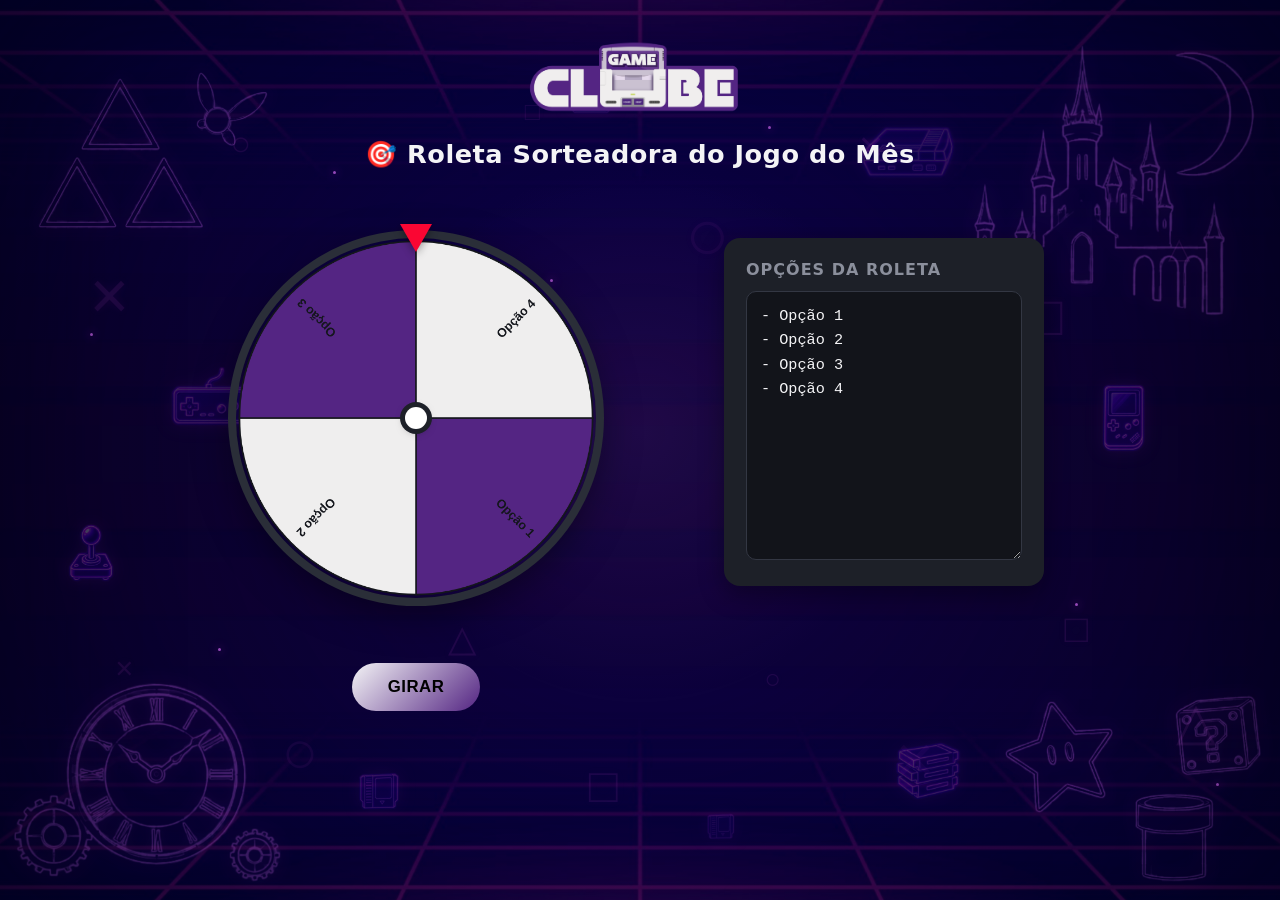
<file: index.html>
<!DOCTYPE html>
<html lang="pt-BR">
<head>
<meta charset="UTF-8">
<title>Roleta Sorteadora</title>
<link rel="preconnect" href="https://fonts.googleapis.com">
<link rel="preconnect" href="https://fonts.gstatic.com" crossorigin>
<link href="https://fonts.googleapis.com/css2?family=Press+Start+2P&display=swap" rel="stylesheet">
<link rel="stylesheet" href="style.css">
</head>
<body>

<iframe id="bgFrame" src="background.html" title="Fundo animado"></iframe>

<canvas id="confettiCanvas"></canvas>

<img src="logo.png" alt="Roleta Sorteadora" class="logo">
<h1>🎯 Roleta Sorteadora do Jogo do Mês</h1>

<div class="layout">
  <div class="wheel-area">
    <div class="wheel-wrap">
      <div class="pointer"></div>
      <canvas id="wheelCanvas" width="640" height="640"></canvas>
      <div class="hub"></div>
    </div>
    <button id="spinBtn">GIRAR</button>
  </div>

  <div class="panel">
    <h2>Opções da roleta</h2>
    <textarea id="optionsText" rows="10" spellcheck="false"></textarea>
  </div>
</div>

<div class="modal-overlay" id="resultModal">
  <div class="modal-box">
    <button class="modal-close" id="modalCloseBtn" title="Fechar">✕</button>
    <div class="modal-label">O jogo do mês será:</div>
    <div class="result" id="result"></div>
  </div>
</div>

<script src="script.js"></script>

</body>
</html>
</file>
<file: style.css>
:root {
  --bg: #14161c;
  --panel: #1d2028;
  --accent: #fa0633;
  --accent2: #ffd166;
  --text: #f4f4f6;
  --muted: #8b8f9c;
}
* { box-sizing: border-box; }
body {
  margin: 0;
  min-height: 100vh;
  background: var(--bg); /* fallback caso o background.html não carregue */
  color: var(--text);
  font-family: 'Segoe UI', system-ui, sans-serif;
  display: flex;
  flex-direction: column;
  align-items: center;
  padding: 32px 16px 60px;
}
#bgFrame {
  position: fixed;
  inset: 0;
  width: 100vw;
  height: 100vh;
  border: none;
  z-index: -1;
}
h1 {
  font-size: 1.6rem;
  margin-bottom: 24px;
  letter-spacing: 0.5px;
}

.logo {
  width: 30vh;
  height: auto;
  align-self: left;
}

.layout {
  display: flex;
  gap: 40px;
  flex-wrap: wrap;
  justify-content: center;
  align-items: flex-start;
  max-width: 1000px;
  width: 100%;
  margin-top: 5vh;
  gap:10vw;
}
.wheel-area {
  display: flex;
  flex-direction: column;
  align-items: center;
  gap: 20px;
}
.wheel-wrap {
  position: relative;
  width: 360px;
  height: 360px;
}
#wheelCanvas {
  width: 100%;
  height: 100%;
  border-radius: 50%;
  box-shadow: 0 0 0 8px #2a2e38, 0 12px 40px rgba(0,0,0,0.5);
  transition: transform 30s cubic-bezier(0.12, 0.72, 0.1, 1);
}
.pointer {
  position: absolute;
  top: -14px;
  left: 50%;
  transform: translateX(-50%);
  width: 0;
  height: 0;
  border-left: 16px solid transparent;
  border-right: 16px solid transparent;
  border-top: 28px solid var(--accent);
  z-index: 5;
  filter: drop-shadow(0 2px 4px rgba(0,0,0,0.4));
}
.hub {
  position: absolute;
  top: 50%; left: 50%;
  width: 22px; height: 22px;
  background: white;
  border-radius: 50%;
  transform: translate(-50%, -50%);
  box-shadow: 0 0 0 5px var(--panel), 0 2px 8px rgba(0,0,0,0.5);
  z-index: 4;
}
#spinBtn {
  padding: 14px 36px;
  font-size: 1.05rem;
  font-weight: 700;
  color: #000000;
  background: linear-gradient(135deg, var(--text), #542583);
  border: none;
  border-radius: 30px;
  cursor: pointer;
  letter-spacing: 0.5px;
  margin-top: 5vh;
  /* box-shadow: 0 6px 18px rgba(255, 209, 102, 0.3); */
  transition: transform 0.15s ease, box-shadow 0.15s ease;
}
/* box-shadow: 0 10px 22px rgba(255, 209, 102, 0.4); */
#spinBtn:hover:not(:disabled) { transform: translateY(-2px);}
#spinBtn:disabled { opacity: 0.5; cursor: not-allowed; }
#confettiCanvas {
  position: fixed;
  top: 0;
  left: 0;
  width: 100vw;
  height: 100vh;
  pointer-events: none;
  z-index: 50;
}
.result {
  min-height: 28px;
  font-size: 1.2rem;
  font-weight: 700;
  color: var(--accent2);
  text-align: center;
}
.result.led {
  font-family: 'Press Start 2P', monospace;
  font-size: 0.95rem;
  line-height: 1.6;
  padding: 10px 6px;
  letter-spacing: 2px;
  color: #fdfdfd;
  animation: ledHue 2s linear infinite, ledFlicker 0.5s steps(4) infinite;
}
@keyframes ledHue {
  0% { filter: hue-rotate(0deg); }
  100% { filter: hue-rotate(360deg); }
}
@keyframes ledScroll {
  0% { background-position: 0% 0; }
  100% { background-position: 400% 0; }
}
@keyframes ledFlicker {
  0%, 100% { opacity: 1; }
  50% { opacity: 0.88; }
}
.panel {
  background: var(--panel);
  border-radius: 16px;
  padding: 22px;
  width: 320px;
  box-shadow: 0 8px 24px rgba(0,0,0,0.35);
}
.panel h2 {
  margin: 0 0 12px;
  font-size: 1rem;
  color: var(--muted);
  text-transform: uppercase;
  letter-spacing: 1px;
}
#optionsText {
  width: 100%;
  min-height: 220px;
  padding: 12px 14px;
  background: #12141a;
  border: 1px solid #333743;
  border-radius: 10px;
  color: var(--text);
  font-size: 0.95rem;
  font-family: 'Consolas', 'Courier New', monospace;
  line-height: 1.6;
  resize: vertical;
}
#optionsText:focus { outline: 2px solid var(--accent); }
.modal-overlay {
  display: none;
  position: fixed;
  inset: 0;
  background: rgba(10, 11, 15, 0.72);
  backdrop-filter: blur(3px);
  align-items: center;
  justify-content: center;
  z-index: 70;
}
.modal-overlay.open { display: flex; }
.modal-box {
  position: relative;
  background: var(--panel);
  border: 1px solid #333743;
  border-radius: 20px;
  padding: 48px 56px;
  text-align: center;
  box-shadow: 0 24px 70px rgba(0,0,0,0.55);
  animation: modalPopIn 0.35s cubic-bezier(0.2, 0.8, 0.3, 1.2);
  max-width: 90vw;
}
@keyframes modalPopIn {
  0% { opacity: 0; transform: scale(0.75) translateY(10px); }
  100% { opacity: 1; transform: scale(1) translateY(0); }
}
.modal-label {
  color: var(--muted);
  font-size: 0.8rem;
  text-transform: uppercase;
  letter-spacing: 1.5px;
  margin-bottom: 14px;
}
.modal-close {
  position: absolute;
  top: 10px;
  right: 14px;
  background: none;
  border: none;
  color: var(--muted);
  font-size: 1.2rem;
  cursor: pointer;
  padding: 4px 8px;
  border-radius: 6px;
}
.modal-close:hover { color: var(--accent); background: rgba(250,6,51,0.1); }
</file>
